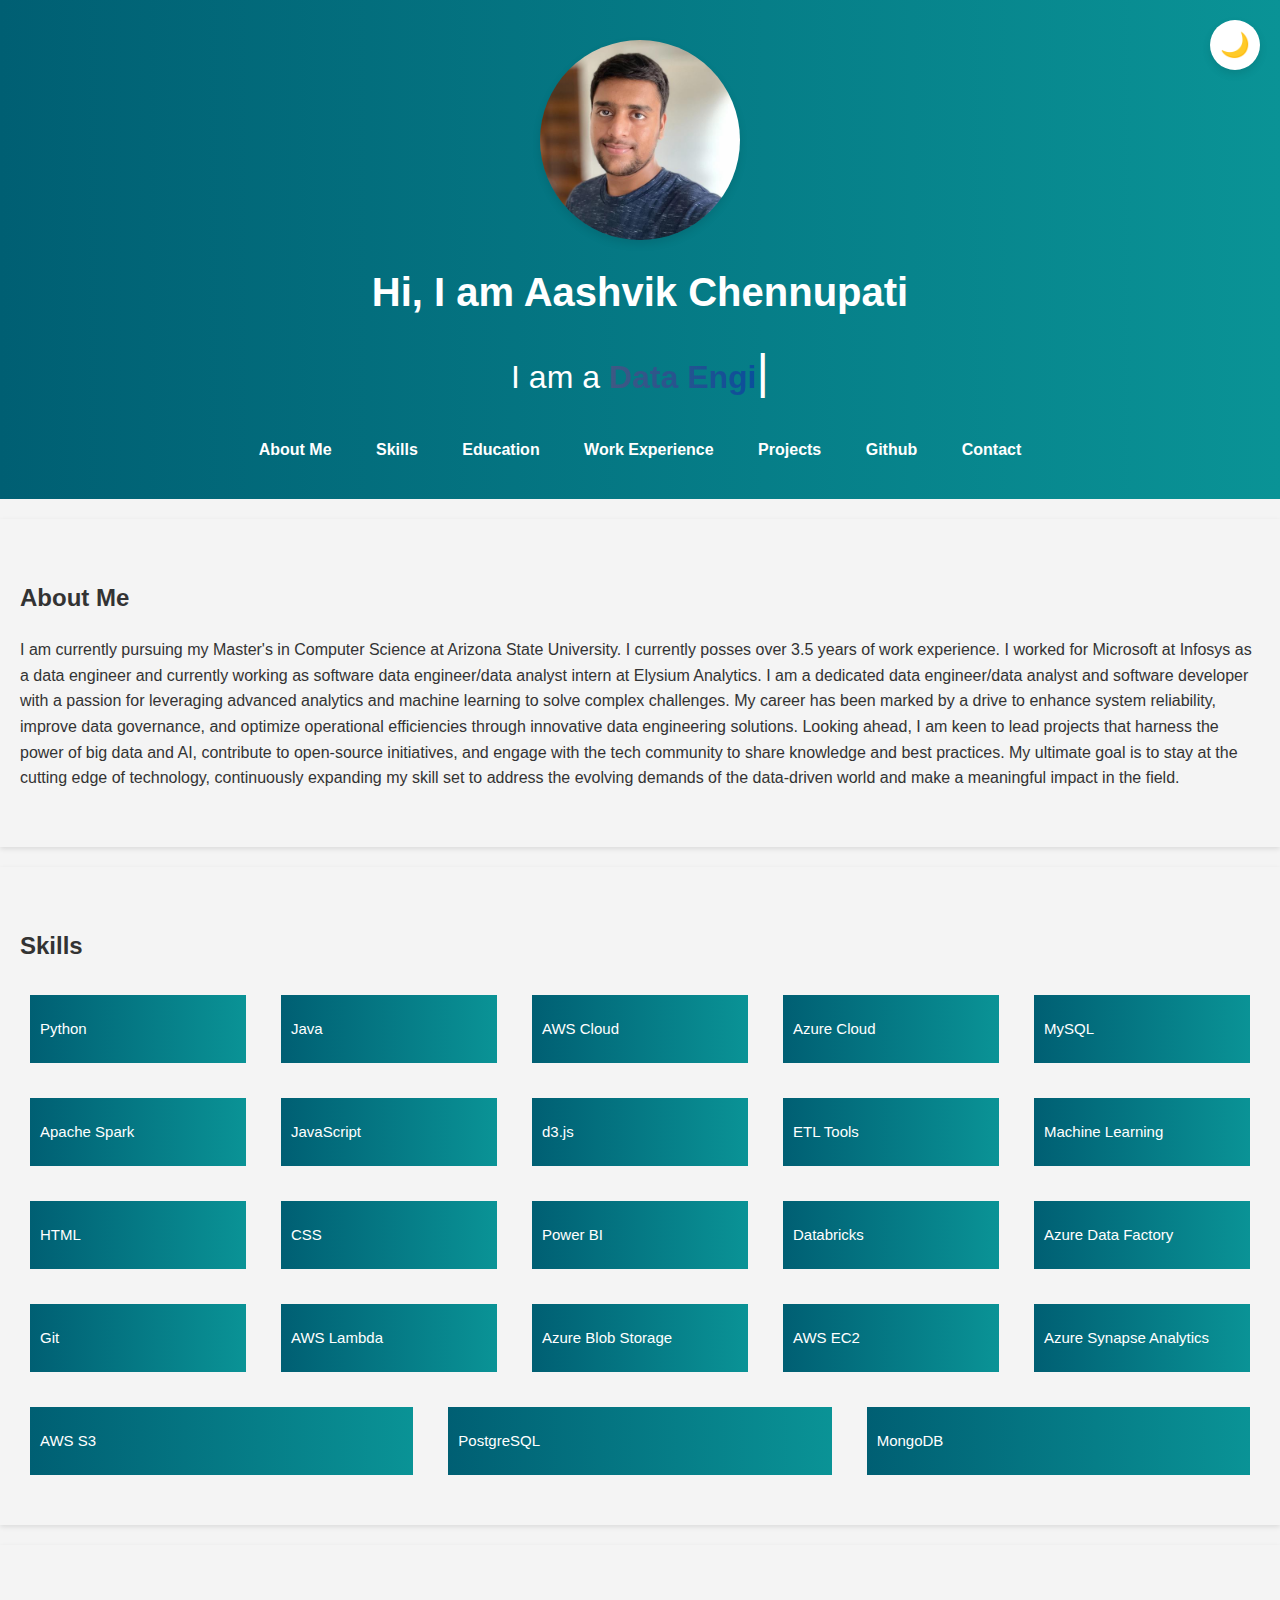
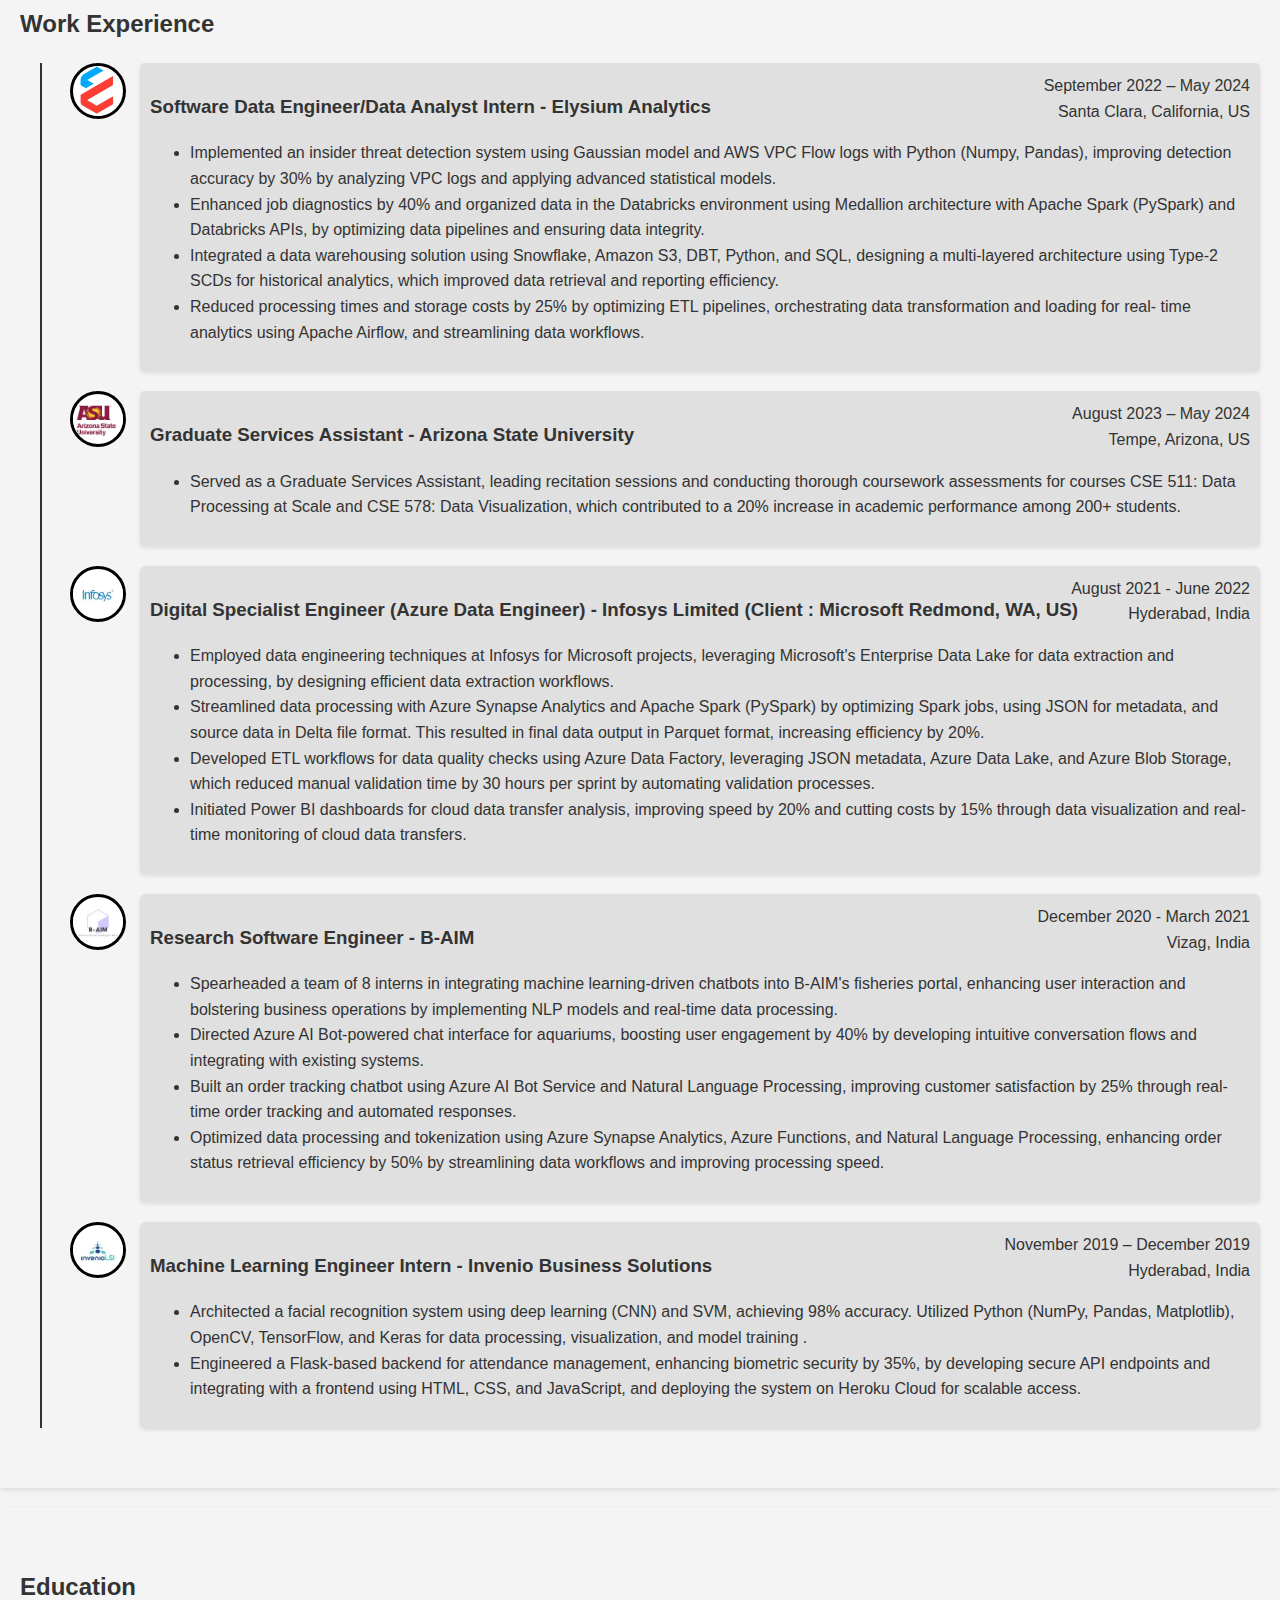
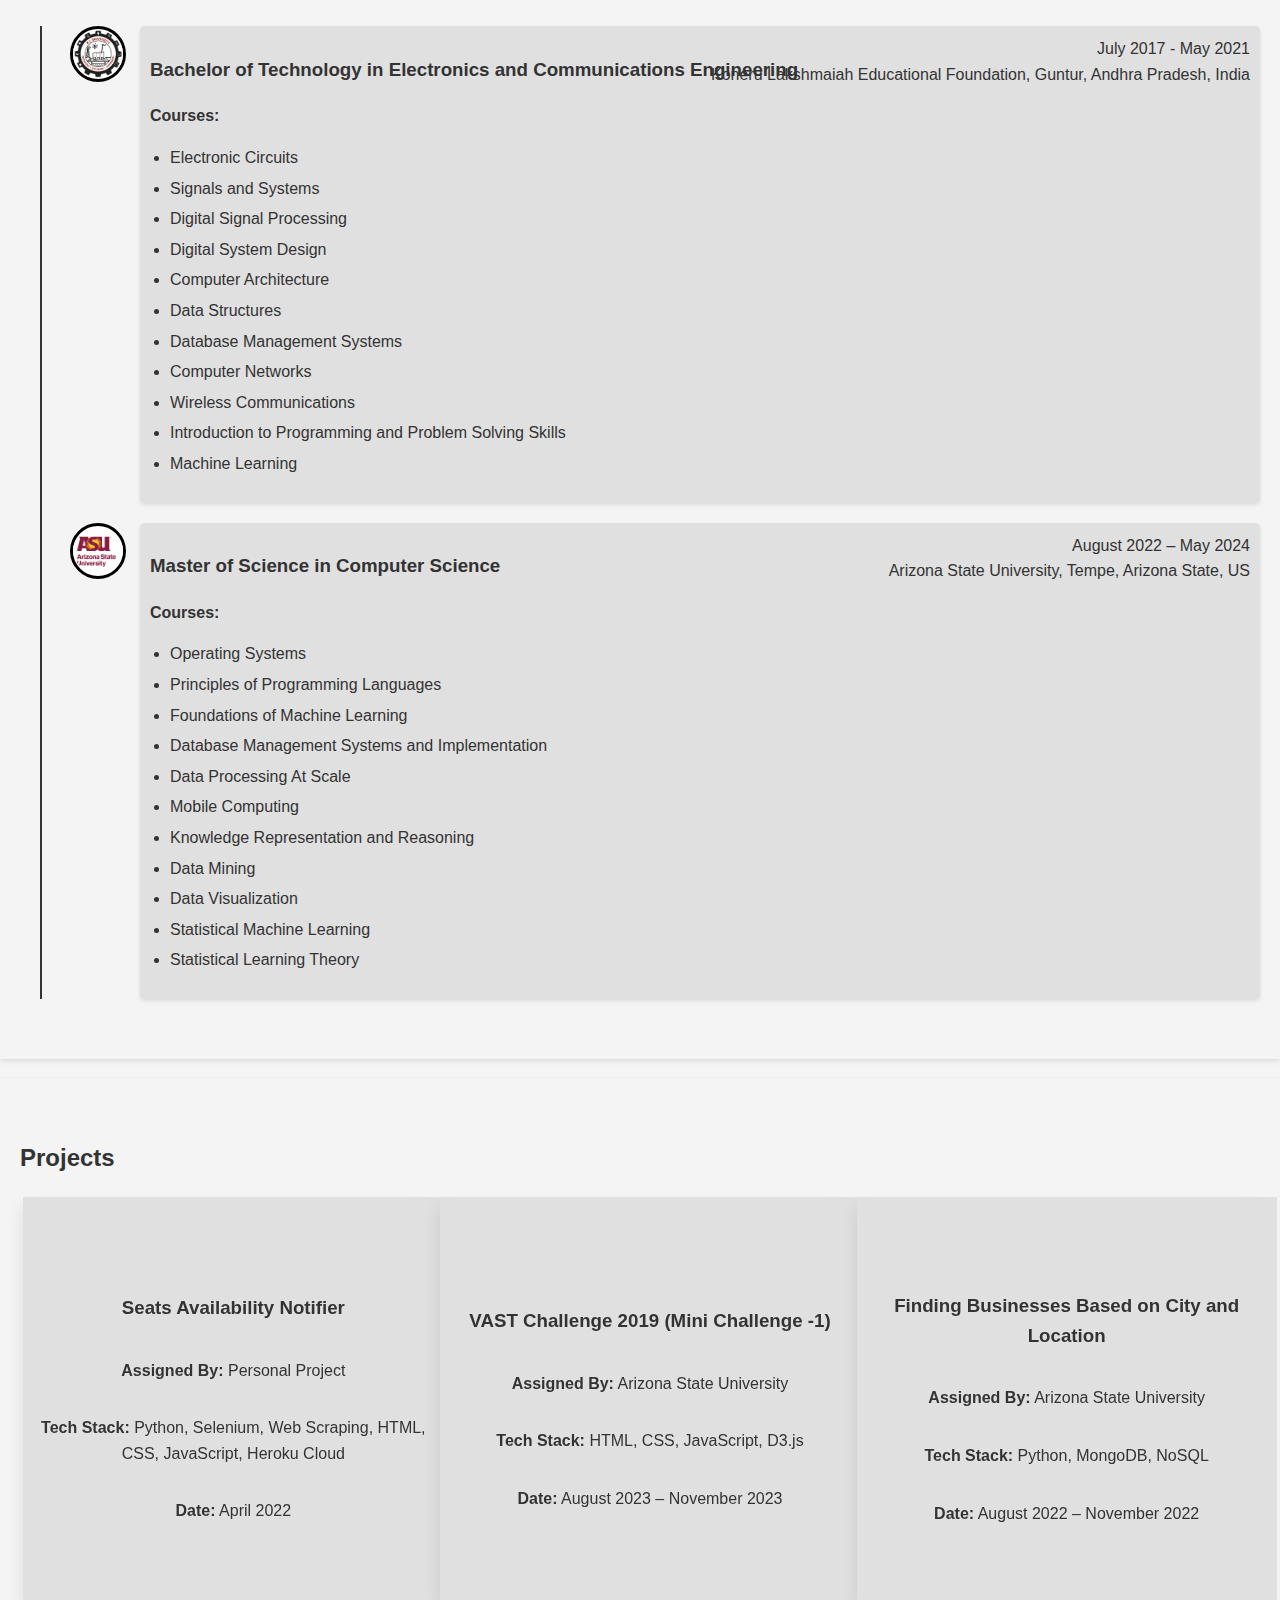
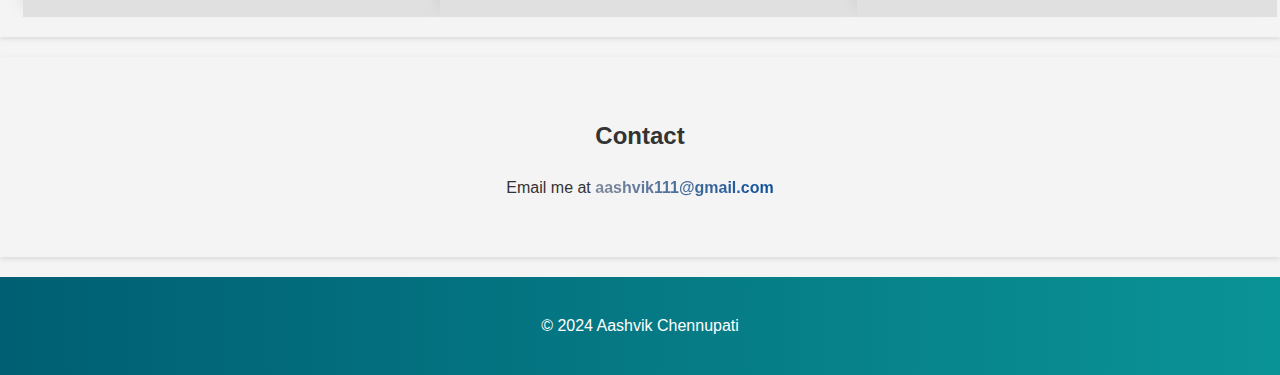
<file: index.html>
<!DOCTYPE html>
<html lang="en">
<head>
    <meta charset="UTF-8">
    <meta name="viewport" content="width=device-width, initial-scale=1.0">
    <title>Aashvik Chennupati's Portfolio</title>
    <link rel="stylesheet" href="portfolio.css">
    <script src="portfolio.js" defer></script>
</head>
<body class="light-mode">
    <header>
        <div class="intro-container">
            <img src="IMG_1686.jpeg" alt="Aashvik Chennupati" id="profile-pic">
            <div>
                <h1>Hi, I am Aashvik Chennupati</h1>
                <h2 id="typed-text">I am a <span id="typed-roles"></span><span id="cursor">|</span></h2>
            </div>
        </div>
        <nav>
            <ul>
                <li><a href="#about">About Me</a></li>
                <li><a href="#skills">Skills</a></li>
                <li><a href="#education">Education</a></li>
                <li><a href="#experience">Work Experience</a></li>
                <li><a href="#projects">Projects</a></li>
                <li><a href="https://github.com/Aashvik151ASU">Github</a></li>
                <li><a href="#contact">Contact</a></li>
            </ul>
        </nav>
    </header>

    <section id="about">
        <h2>About Me</h2>
        <p>I am currently pursuing my Master's in Computer Science at Arizona State University. I currently posses over 3.5 years of work experience. I worked for Microsoft at Infosys as a data engineer and currently working as software data engineer/data analyst intern at Elysium Analytics. I am a dedicated data engineer/data analyst and software developer with a passion for leveraging advanced analytics and machine learning to solve complex challenges. My career has been marked by a drive to enhance system reliability, improve data governance, and optimize operational efficiencies through innovative data engineering solutions. Looking ahead, I am keen to lead projects that harness the power of big data and AI, contribute to open-source initiatives, and engage with the tech community to share knowledge and best practices. My ultimate goal is to stay at the cutting edge of technology, continuously expanding my skill set to address the evolving demands of the data-driven world and make a meaningful impact in the field.</p>
    </section>

    <section id="skills">
        <h2>Skills</h2>
        <div class="skills-container">
            <div class="skill-item">
                <div class="skill-name">Python</div>
                <div class="skill-description">Experienced in Python with a focus on data analysis, web development, and scripting.</div>
            </div>
            <div class="skill-item">
                <div class="skill-name">Java</div>
                <div class="skill-description">Proficient in Java, with experience in enterprise applications and Android development.</div>
            </div>
            <div class="skill-item">
                <div class="skill-name">AWS Cloud</div>
                <div class="skill-description">Knowledgeable in AWS services like EC2, S3, and RDS for cloud-based solutions.</div>
            </div>
            <div class="skill-item">
                <div class="skill-name">Azure Cloud</div>
                <div class="skill-description">Skilled in Azure's cloud services and infrastructure management for scalable applications.</div>
            </div>
            <div class="skill-item">
                <div class="skill-name">MySQL</div>
                <div class="skill-description">Proficient in MySQL, adept at designing, querying, and managing databases with efficiency and security in mind.</div>
            </div>
            <div class="skill-item">
                <div class="skill-name">Apache Spark</div>
                <div class="skill-description">Skilled in utilizing Apache Spark for large-scale data processing and analytics, with a focus on performance optimization.</div>
            </div>
            <div class="skill-item">
                <div class="skill-name">JavaScript</div>
                <div class="skill-description">Experienced in leveraging JavaScript to build interactive and efficient web applications, emphasizing code quality and user experience.</div>
            </div>
            <div class="skill-item">
                <div class="skill-name">d3.js</div>
                <div class="skill-description">Proficient in d3.js for crafting visually impressive, data-driven visualizations and complex UI components.</div>
            </div>
            <div class="skill-item">
                <div class="skill-name">ETL Tools</div>
                <div class="skill-description">Expertise in various ETL tools for data extraction, transformation, and loading, ensuring data quality and accessibility.</div>
            </div>
            <div class="skill-item">
                <div class="skill-name">Machine Learning</div>
                <div class="skill-description">Knowledgeable in machine learning, building predictive models and algorithms to extract insights and make data-driven decisions.</div>
            </div>
            <div class="skill-item">
                <div class="skill-name">HTML</div>
                <div class="skill-description">Well-versed in HTML, the foundation of web development, crafting semantically correct and accessible webpages.</div>
            </div>
            <div class="skill-item">
                <div class="skill-name">CSS</div>
                <div class="skill-description">Skilled in CSS for styling webpages with a focus on responsive and cross-browser designs.</div>
            </div>
            <div class="skill-item">
                <div class="skill-name">Power BI</div>
                <div class="skill-description">Proficient in Power BI for creating interactive reports and dashboards that visualize complex data effectively.</div>
            </div>
            <div class="skill-item">
                <div class="skill-name">Databricks</div>
                <div class="skill-description">Experienced in using Databricks for collaborative data science and engineering across big data processing and machine learning tasks.</div>
            </div>
            <div class="skill-item">
                <div class="skill-name">Azure Data Factory</div>
                <div class="skill-description">Adept at using Azure Data Factory for orchestrating and automating data movement and data transformation in the cloud.</div>
            </div>
            <div class="skill-item">
                <div class="skill-name">Git</div>
                <div class="skill-description">Proficient with Git version control, managing codebases with best practices for branching, merging, and collaboration.</div>
            </div>
            <div class="skill-item">
                <div class="skill-name">AWS Lambda</div>
                <div class="skill-description">Skilled in leveraging AWS Lambda for building scalable, event-driven applications with serverless architectures.</div>
            </div>
            <div class="skill-item">
                <div class="skill-name">Azure Blob Storage</div>
                <div class="skill-description">Experienced in utilizing Azure Blob Storage for scalable, secure, and accessible cloud storage solutions.</div>
            </div>
            <div class="skill-item">
                <div class="skill-name">AWS EC2</div>
                <div class="skill-description">Knowledgeable in managing and scaling applications with AWS EC2, optimizing for performance and cost.</div>
            </div>
            <div class="skill-item">
                <div class="skill-name">Azure Synapse Analytics</div>
                <div class="skill-description">Adept at integrating and analyzing large datasets with Azure Synapse Analytics to drive insights and business intelligence.</div>
            </div>
            <div class="skill-item">
                <div class="skill-name">AWS S3</div>
                <div class="skill-description">Skilled in utilizing AWS S3 for robust and secure storage of large amounts of data, with experience in data lifecycle management.</div>
            </div>
            <div class="skill-item">
                <div class="skill-name">PostgreSQL</div>
                <div class="skill-description">Proficient in PostgreSQL, an advanced open-source relational database, known for reliability and feature robustness.</div>
            </div>
            <div class="skill-item">
                <div class="skill-name">MongoDB</div>
                <div class="skill-description">Experienced with MongoDB, a NoSQL database, for designing schema-less data structures that scale well horizontally.</div>
            </div>
        </div>
    </section>

    <section id="experience">
        <h2>Work Experience</h2>
        <div class="timeline">
            <div class="timeline-item">
                <div class="timeline-icon">
                    <img src="elysium-logo.png" alt="System Soft Technologies Logo" class="timeline-logo">
                </div>
                <div class="timeline-content">
                    <h3>Software Data Engineer/Data Analyst Intern - Elysium Analytics</h3>
                    <div class="timeline-date-location">
                        <span class="dates">September 2022 – May 2024</span>
                        <span class="location">Santa Clara, California, US</span>
                    </div>
                    <ul>
                    
                        <li>Implemented an insider threat detection system using Gaussian model and AWS VPC Flow logs with Python (Numpy, Pandas), improving
                            detection accuracy by 30% by analyzing VPC logs and applying advanced statistical models.</li>
                        <li>Enhanced job diagnostics by 40% and organized data in the Databricks environment using Medallion architecture with Apache Spark
                            (PySpark) and Databricks APIs, by optimizing data pipelines and ensuring data integrity.</li>
                        <li>Integrated a data warehousing solution using Snowflake, Amazon S3, DBT, Python, and SQL, designing a multi-layered architecture using
                            Type-2 SCDs for historical analytics, which improved data retrieval and reporting efficiency.</li>
                        <li>Reduced processing times and storage costs by 25% by optimizing ETL pipelines, orchestrating data transformation and loading for real-
                            time analytics using Apache Airflow, and streamlining data workflows.</li>
                    </ul>
                </div>
            </div>

            <div class="timeline-item">
                <div class="timeline-icon">
                    <img src="arizona-state-university-logo.png" alt="Arizona State University Logo" class="timeline-logo">
                </div>
                <div class="timeline-content">
                    <h3>Graduate Services Assistant - Arizona State University</h3>
                    <div class="timeline-date-location">
                        <span class="dates">August 2023 – May 2024</span>
                        <span class="location">Tempe, Arizona, US</span>
                    </div>
                    <ul>
                        <li>Served as a Graduate Services Assistant, leading recitation sessions and conducting thorough coursework assessments for courses CSE 511: Data Processing at Scale and CSE 578: Data Visualization, which contributed to a 20% increase in academic performance among 200+ students.</li>
                    </ul>
                </div>
            </div>

            <div class="timeline-item">
                <div class="timeline-icon">
                    <img src="infosys-logo.png" alt="Infosys Limited Logo" class="timeline-logo">
                </div>
                <div class="timeline-content">
                    <h3>Digital Specialist Engineer (Azure Data Engineer) - Infosys Limited (Client : Microsoft Redmond, WA, US)</h3>
                    <div class="timeline-date-location">
                        <span class="dates">August 2021 - June 2022</span>
                        <span class="location">Hyderabad, India</span>
                    </div>
                    <ul>
                        <li>Employed data engineering techniques at Infosys for Microsoft projects, leveraging Microsoft's Enterprise Data Lake for data extraction
                            and processing, by designing efficient data extraction workflows.</li>
                        <li>Streamlined data processing with Azure Synapse Analytics and Apache Spark (PySpark) by optimizing Spark jobs, using JSON for
                            metadata, and source data in Delta file format. This resulted in final data output in Parquet format, increasing efficiency by 20%.</li>
                        <li>Developed ETL workflows for data quality checks using Azure Data Factory, leveraging JSON metadata, Azure Data Lake, and Azure Blob
                            Storage, which reduced manual validation time by 30 hours per sprint by automating validation processes.</li>
                        <li>Initiated Power BI dashboards for cloud data transfer analysis, improving speed by 20% and cutting costs by 15% through data
                            visualization and real-time monitoring of cloud data transfers.</li>
                    </ul>
                </div>
            </div>

            <div class="timeline-item">
                <div class="timeline-icon">
                    <img src="b-aim-logo.png" alt="B-AIM Logo" class="timeline-logo">
                </div>
                <div class="timeline-content">
                    <h3>Research Software Engineer - B-AIM</h3>
                    <div class="timeline-date-location">
                        <span class="dates">December 2020 - March 2021</span>
                        <span class="location">Vizag, India</span>
                    </div>
                    <ul>
                        <li>Spearheaded a team of 8 interns in integrating machine learning-driven chatbots into B-AIM's fisheries portal, enhancing user interaction
                            and bolstering business operations by implementing NLP models and real-time data processing.</li>
                        <li>Directed Azure AI Bot-powered chat interface for aquariums, boosting user engagement by 40% by developing intuitive conversation
                            flows and integrating with existing systems.</li>
                        <li>Built an order tracking chatbot using Azure AI Bot Service and Natural Language Processing, improving customer satisfaction by 25%
                            through real-time order tracking and automated responses.</li>
                        <li> Optimized data processing and tokenization using Azure Synapse Analytics, Azure Functions, and Natural Language Processing, enhancing
                            order status retrieval efficiency by 50% by streamlining data workflows and improving processing speed. </li>
                    </ul>
                </div>
            </div>

            <div class="timeline-item">
                <div class="timeline-icon">
                    <img src="invenio-logo.png" alt="Invenio Business Solutions Logo" class="timeline-logo">
                </div>
                <div class="timeline-content">
                    <h3>Machine Learning Engineer Intern - Invenio Business Solutions</h3>
                    <div class="timeline-date-location">
                        <span class="dates">November 2019 – December 2019</span>
                        <span class="location">Hyderabad, India</span>
                    </div>
                    <ul>
                        <li>Architected a facial recognition system using deep learning (CNN) and SVM, achieving 98% accuracy. Utilized Python (NumPy, Pandas,
                            Matplotlib), OpenCV, TensorFlow, and Keras for data processing, visualization, and model training .</li>
                        <li>Engineered a Flask-based backend for attendance management, enhancing biometric security by 35%, by developing secure API
                            endpoints and integrating with a frontend using HTML, CSS, and JavaScript, and deploying the system on Heroku Cloud for scalable
                            access.</li>
                    </ul>
                </div>
            </div>
        </div>
    </section>

    <section id="education">
        <h2>Education</h2>
        <div class="timeline">
            <div class="timeline-item">
                <div class="timeline-icon">
                    <img src="koneru-lakshmaiah-logo.png" alt="Koneru Lakshmaiah Educational Foundation Logo" class="timeline-logo">
                </div>
                <div class="timeline-content">
                    <h3>Bachelor of Technology in Electronics and Communications Engineering</h3>
                    <div class="timeline-date-location">
                        <span class="dates">July 2017 - May 2021</span>
                        <span class="location">Koneru Lakshmaiah Educational Foundation, Guntur, Andhra Pradesh, India</span>
                    </div>
                    <p class="courses-heading">Courses:</p>
                    <ul>
                        <li>Electronic Circuits</li>
                        <li>Signals and Systems</li>
                        <li>Digital Signal Processing</li>
                        <li>Digital System Design</li>
                        <li>Computer Architecture</li>
                        <li>Data Structures</li>
                        <li>Database Management Systems</li>
                        <li>Computer Networks</li>
                        <li>Wireless Communications</li>
                        <li>Introduction to Programming and Problem Solving Skills</li>
                        <li>Machine Learning</li>
                    </ul>
                </div>
            </div>

            <div class="timeline-item">
                <div class="timeline-icon">
                    <img src="arizona-state-university-logo.png" alt="Arizona State University Logo" class="timeline-logo">
                </div>
                <div class="timeline-content">
                    <h3>Master of Science in Computer Science</h3>
                    <div class="timeline-date-location">
                        <span class="dates">August 2022 – May 2024</span>
                        <span class="location">Arizona State University, Tempe, Arizona State, US</span>
                    </div>
                    <p class="courses-heading">Courses:</p>
                    <ul>
                        <li>Operating Systems</li>
                        <li>Principles of Programming Languages</li>
                        <li>Foundations of Machine Learning</li>
                        <li>Database Management Systems and Implementation</li>
                        <li>Data Processing At Scale</li>
                        <li>Mobile Computing</li>
                        <li>Knowledge Representation and Reasoning</li>
                        <li>Data Mining</li>
                        <li>Data Visualization</li>
                        <li>Statistical Machine Learning</li>
                        <li>Statistical Learning Theory</li>
                    </ul>
                </div>
            </div>
        </div>
    </section>

    <section id="projects">
        <h2>Projects</h2>
        <div class="project-cards">
            <div class="project-card" onclick="flipCard(event, 'project1')">
                <div class="project-card-inner" id="project1">
                    <div class="project-card-front">
                        <h3>Seats Availability Notifier</h3>
                        <p><strong>Assigned By:</strong> Personal Project</p>
                        <p><strong>Tech Stack:</strong> Python, Selenium, Web Scraping, HTML, CSS, JavaScript, Heroku Cloud</p>
                        <p><strong>Date:</strong> April 2022</p>
                    </div>
                    <div class="project-card-back">
                        <li>Engineered an automated Python script with Selenium to navigate a college course catalog, efficiently search for selected courses, and capture result screenshots.</li>
                        <li>Enhanced course selection efficiency for students by automating result delivery to registered emails, reducing manual effort by 80% and accelerating the decision-making process.</li>
                    </div>
                </div>
            </div>

            <div class="project-card" onclick="flipCard(event, 'project2')">
                <div class="project-card-inner" id="project2">
                    <div class="project-card-front">
                        <h3>VAST Challenge 2019 (Mini Challenge -1)</h3>
                        <p><strong>Assigned By:</strong> Arizona State University</p>
                        <p><strong>Tech Stack:</strong> HTML, CSS, JavaScript, D3.js</p>
                        <p><strong>Date:</strong> August 2023 – November 2023</p>
                    </div>
                    <div class="project-card-back">
                        <li>Contributed to the VAST Challenge 2019 by analyzing and visualizing data to assist emergency responders in post-earthquake efforts, using a CSV file containing damage ratings and time series data across neighborhoods, which improved the emergency response times by 30% and prioritization efficiency by 25%.</li>
                        <li>Designed interactive choropleth maps, bubble charts, and radial stacked bar charts, boosting emergency earthquake response efficiency by 35% and report reliability assessments by 50%, optimizing neighborhood prioritization.</li>
                        <li>Enhanced emergency response effectiveness by implementing visualizations, such as choropleth maps and bubble charts, leading to a 20% increase in prioritization accuracy for neighborhoods.</li>
                        <li>Improved data reliability assessment through visualizations like box plots, resulting in a 15% reduction in false alarms for unreliable reports.</li>
                        <li>Increased situational awareness by 25% through the use of radial spider charts, aiding in better resource allocation during evolving crisis conditions.</li>
                        <li>Provided emergency responders with valuable insights into data uncertainties, leading to a 30% improvement in decision-making for resource allocation and strategy development.</li>
                    </div>
                </div>
            </div>

            <div class="project-card" onclick="flipCard(event, 'project3')">
                <div class="project-card-inner" id="project3">
                    <div class="project-card-front">
                        <h3>Finding Businesses Based on City and Location</h3>
                        <p><strong>Assigned By:</strong> Arizona State University</p>
                        <p><strong>Tech Stack:</strong> Python, MongoDB, NoSQL</p>
                        <p><strong>Date:</strong> August 2022 – November 2022</p>
                    </div>
                    <div class="project-card-back">
                        <li>Developed a Python-based search algorithm, utilizing MongoDB for efficient querying of businesses by city and proximity, potentially enhancing user experience in service-oriented apps by 50%.</li>
                        <li>This versatile algorithm is deployable across platforms, such as food delivery, ticket booking, and navigation applications, to deliver tailored local business results.</li>
                    </div>
                </div>
            </div>
        </div>
    </section>

    <section id="contact">
        <h2>Contact</h2>
        <p>Email me at <span id="email"><a href="mailto:aashvik111@gmail.com">aashvik111@gmail.com</a></span></p>
    </section>
    

    <footer>
        <p>© 2024 Aashvik Chennupati</p>
    </footer>

    <button id="theme-toggle">
        <span class="theme-icon" id="moon-icon">🌙</span>
        <span class="theme-icon" id="sun-icon">🌞</span>
    </button>
</body>
</html>
</file>
<file: portfolio.css>
:root {
    --background-color: #f4f4f4;
    --text-color: #333;
    --header-background: linear-gradient(to right, #005f73, #0a9396);
    --header-text-color: #fff;
    --skill-background: #005f73;
    --skill-text-color: #fff;
    --timeline-background: #e0e0e0; /* Soft gray background */
    --timeline-text-color: #333;
    --project-card-front-background: #e0e0e0; /* Soft gray background */
    --project-card-back-background-light: #005f73; /* Match skill background in light mode */
    --project-card-back-background-dark: linear-gradient(to right, #141e30, #243b55); /* Match skill background in dark mode */
    --project-card-front-text-color: #333;
    --project-card-back-text-color: #f4f4f4;
    --card-shadow-color: rgba(0, 0, 0, 0.1);
    --timeline-icon-hover-color: #007f9c;
    --timeline-content-hover-shadow: rgba(0, 0, 0, 0.2);
    --project-card-hover-shadow: rgba(0, 0, 0, 0.8);
    --button-background: #fff;
    --button-shadow: rgba(0, 0, 0, 0.1);
}

body.light-mode {
    --background-color: #f4f4f4;
    --text-color: #333;
    --header-background: linear-gradient(to right, #005f73, #0a9396);
    --header-text-color: #fff;
    --skill-background: linear-gradient(to right, #005f73, #0a9396);
    --skill-text-color: #fff;
    --timeline-background: #e0e0e0; /* Soft gray background */
    --timeline-text-color: #333;
    --project-card-front-background: #e0e0e0; /* Soft gray background */
    --project-card-back-background: linear-gradient(to right, #005f73, #0a9396); /* Match skill background in light mode */
    --project-card-front-text-color: #333;
    --project-card-back-text-color: #f4f4f4;
    --card-shadow-color: rgba(0, 0, 0, 0.1);
    --timeline-icon-hover-color: #007f9c;
    --timeline-content-hover-shadow: rgba(0, 0, 0, 0.2);
    --project-card-hover-shadow: rgba(0, 0, 0, 0.8);
    --button-background: #fff;
    --button-shadow: rgba(0, 0, 0, 0.1);
}

body.dark-mode {
    --background-color: #1a1a1a;
    --text-color: #f4f4f4;
    --header-background: linear-gradient(to right, #141e30, #243b55);
    --header-text-color: #f4f4f4;
    --skill-background: linear-gradient(to right, #141e30, #243b55);
    --skill-text-color: #f4f4f4;
    --timeline-background: #2e2e2e;
    --timeline-text-color: #f4f4f4;
    --project-card-front-background: linear-gradient(to right, #2e2e2e, #4b4b4b);
    --project-card-back-background: linear-gradient(to right, #141e30, #243b55); /* Match skill background in dark mode */
    --project-card-front-text-color: #f4f4f4;
    --project-card-back-text-color: #f4f4f4;
    --card-shadow-color: rgba(0, 0, 0, 0.5);
    --timeline-icon-hover-color: linear-gradient(to right, #6a11cb, #2575fc);
    --timeline-content-hover-shadow: rgba(0, 0, 0, 0.4);
    --project-card-hover-shadow: rgba(0, 0, 0, 1);
    --button-background: linear-gradient(to right, #fff, #ddd);
    --button-shadow: rgba(0, 0, 0, 0.5);
}

body {
    background-color: var(--background-color);
    color: var(--text-color);
}

header {
    background: var(--header-background);
    color: var(--header-text-color);
}

header nav ul li a {
    color: var(--header-text-color);
}

section {
    background: var(--background-color);
    color: var(--text-color);
}

.skill-item {
    background: var(--skill-background);
    color: var(--skill-text-color);
}

.timeline::before {
    background: var(--text-color);
}

.timeline-content {
    background: var(--timeline-background);
    color: var(--timeline-text-color);
}

.project-card-front {
    background: var(--project-card-front-background);
    color: var(--project-card-front-text-color);
}

.project-card-back {
    background: var(--project-card-back-background);
    color: var(--project-card-back-text-color);
}

footer {
    background: var(--header-background);
    color: var(--header-text-color);
}

body {
    font-family: 'Arial', sans-serif;
    line-height: 1.6;
    margin: 0;
    padding: 0;
    box-sizing: border-box;
}

header {
    padding: 20px 0;
    text-align: center;
}

header h1 {
    margin: 0;
}

header nav ul {
    list-style: none;
    padding: 0;
}

header nav ul li {
    display: inline;
    margin: 0 20px;
}

header nav ul li a {
    text-decoration: none;
    font-weight: bold;
}

section {
    padding: 40px 20px;
    margin: 20px 0;
    box-shadow: 0 2px 5px var(--card-shadow-color);
}

section#contact {
    text-align: center;
}

footer {
    text-align: center;
    padding: 20px;
}

#profile-pic {
    width: 200px;
    height: auto;
    border-radius: 50%;
    display: block;
    margin: 20px auto;
    border: 4px solid var(--header-background);
    box-shadow: 0px 4px 8px var(--card-shadow-color);
}

.skills-container {
    display: flex;
    flex-wrap: wrap;
    justify-content: space-around;
    gap: 15px;
}

.skill-item {
    flex: 1;
    margin: 10px;
    min-width: 180px; 
    overflow: hidden;
    position: relative;
    transition: flex-grow 0.3s ease;
    box-sizing: border-box;
    cursor: pointer;
}

.skill-item:hover {
    flex-grow: 2; 
}

.skill-name {
    padding: 22px 10px;
    font-size: 15px;
}

.skill-description {
    display: none; 
    padding: 20px;
    position: absolute;
    top: 100%;
    left: 0;
    width: 100%;
    background: rgba(0, 0, 0, 0.8); 
    font-size: 10px;
    color: white; 
    transition: all 0.3s ease;
    box-sizing: border-box;
}

.skill-item:hover .skill-description {
    display: block; 
    top: 0;
}

#theme-toggle {
    background: var(--button-background);
    border: none;
    font-size: 1.5em;
    cursor: pointer;
    color: var(--header-text-color);
    position: fixed;
    top: 20px;
    right: 20px;
    width: 50px;
    height: 50px;
    border-radius: 50%;
    display: flex;
    align-items: center;
    justify-content: center;
    transition: background-color 0.5s ease, color 0.5s ease;
    box-shadow: 0px 4px 8px var(--button-shadow);
    z-index: 1000;
    overflow: hidden; /* To hide the icons when they move out of the circle */
}

#theme-toggle .theme-icon {
    position: absolute;
    transition: transform 0.5s ease, opacity 0.5s ease;
}

#sun-icon {
    transform: translateX(0);
    opacity: 1;
}

#moon-icon {
    transform: translateX(100%);
    opacity: 0;
}

body.light-mode #sun-icon {
    transform: translateX(-100%);
    opacity: 0;
}

body.light-mode #moon-icon {
    transform: translateX(0);
    opacity: 1;
}

body.dark-mode #sun-icon {
    transform: translateX(0);
    opacity: 1;
}

body.dark-mode #moon-icon {
    transform: translateX(100%);
    opacity: 0;
}

#theme-toggle:hover {
    background-color: rgba(0, 0, 0, 0.1);
}

/* Styles for Desktop */
.timeline {
    position: relative;
    padding-left: 50px;
    list-style: none;
}

.timeline::before {
    content: '';
    position: absolute;
    left: 20px;
    top: 0;
    bottom: 0;
    width: 2px;
}

.timeline-item {
    position: relative;
    margin-bottom: 20px;
}

.timeline-icon {
    position: absolute;
    top: 0;
    left: 0;
    width: 50px;
    height: 50px;
    border-radius: 50%;
    background: #fff;
    border: 3px solid black;
    display: flex;
    align-items: center;
    justify-content: center;
    transition: border-width 0.1s ease, border-color 0.1s ease;
}

.timeline-logo {
    max-width: 100%;
    max-height: 100%;
    border-radius: 50%;
}

.timeline-content {
    padding: 10px;
    border-radius: 5px;
    box-shadow: 0 2px 4px var(--card-shadow-color);
    margin-left: 70px;
    transition: transform 0.1s ease, box-shadow 0.1s ease;
    position: relative;
}

.timeline-date-location {
    position: absolute;
    top: 10px;
    right: 10px;
    text-align: right;
}

.dates, .location {
    display: block;
}

.timeline-item:hover .timeline-icon {
    border-color: var(--timeline-icon-hover-color);
    border-width: 4px;
}

.timeline-item:hover .timeline-content {
    transform: translateY(-3px);
    box-shadow: 0 4px 8px var(--timeline-content-hover-shadow);
}

#education .timeline {
    position: relative;
    padding-left: 50px;
    list-style: none;
}

#education .timeline::before {
    content: '';
    position: absolute;
    left: 20px;
    top: 0;
    bottom: 0;
    width: 2px;
}

#education .timeline-item {
    position: relative;
    margin-bottom: 20px;
}

#education .timeline-icon {
    position: absolute;
    top: 0;
    left: 0;
    width: 50px;
    height: 50px;
    border-radius: 50%;
    background: #fff;
    border: 3px solid black;
    display: flex;
    align-items: center;
    justify-content: center;
}

#education .timeline-content {
    padding: 10px;
    border-radius: 5px;
    box-shadow: 0 2px 4px var(--card-shadow-color);
    margin-left: 70px;
    position: relative;
}

#education .timeline-date-location {
    position: absolute;
    top: 10px;
    right: 10px;
    text-align: right;
}

#education .timeline-date-location .dates,
#education .timeline-date-location .location {
    display: block;
}

#education .timeline-item:hover .timeline-icon {
    border-color: var(--timeline-icon-hover-color);
    border-width: 4px;
}

#education .timeline-item:hover .timeline-content {
    transform: translateY(-3px);
    box-shadow: 0 4px 8px var(--timeline-content-hover-shadow);
}

.courses-heading {
    margin-top: 10px; 
    font-weight: bold;
}

#education .timeline-content ul {
    margin-top: 5px;
    padding-left: 20px; 
}

#education .timeline-content li {
    margin-bottom: 5px; 
}

#projects .project-cards {
    display: flex;
    flex-wrap: wrap;
    justify-content: space-around;
    gap: 10px;
}

.project-card {
    width: 100%; /* Full width on mobile */
    max-width: 400px; /* Limit the max width */
    height: 400px;
    perspective: 1000px; 
    box-shadow: 0 10px 16px var(--card-shadow-color); 
    transition: box-shadow 0.1s ease-in-out; 
}

.project-card:hover {
    box-shadow: 0 10px 18px var(--project-card-hover-shadow); 
}

.project-card-inner {
    width: 100%;
    height: 100%;
    transition: transform 0.6s;
    transform-style: preserve-3d;
    position: relative;
}

.project-card:hover .project-card-inner {
    transform: rotateY(180deg);
}

.project-card-front,
.project-card-back {
    width: 100%;
    height: 100%;
    backface-visibility: hidden; 
    position: absolute;
    top: 0;
    left: 0;
}

.project-card-front {
    z-index: 2;
    transform: rotateY(0deg);
    display: flex; 
    flex-direction: column; 
    justify-content: center; 
    align-items: center; 
    text-align: center;
    padding: 10px; 
}

.project-card-back {
    background: var(--project-card-back-background);
    color: var(--project-card-back-text-color);
    transform: rotateY(180deg);
    padding: 20px;
    box-sizing: border-box;
    display: flex;
    flex-direction: column;
    font-size: 10px;
}

.transition {
    transition: background-color 0.5s ease, color 0.5s ease;
}

/* Mobile Styles */
@media (max-width: 768px) {
    .skills-container {
        justify-content: center;
    }
    .skill-item {
        flex-basis: calc(50% - 20px); 
    }

    .timeline-content {
        margin-left: 30%;
    }
    
    .timeline-date-location {
        top: 10px;
        right: 10px;
        text-align: left;
    }

    #education .timeline-content {
        margin-left: 30%;
    }

    #education .timeline-date-location {
        top: 10px;
        right: 10px;
        text-align: left;
    }
}

@media (max-width: 600px) {
    header nav ul li {
        display: block;
        margin: 10px 0;
    }
    .skill-item {
        flex-basis: calc(100% - 20px); 
    }

    .timeline {
        padding-left: 20%;
    }

    .timeline::before {
        left: 10%;
    }
    
    .timeline-content {
        margin-left: 40%;
        padding-left: 5%; /* Adjust padding to avoid overlap */
    }

    .timeline-icon {
        left: auto;
        right: 10%;
    }

    #education .timeline {
        padding-left: 20%;
    }

    #education .timeline::before {
        left: 10%;
    }

    #education .timeline-content {
        margin-left: 40%;
        padding-left: 5%; /* Adjust padding to avoid overlap */
    }

    #education .timeline-icon {
        left: auto;
        right: 10%;
    }

    .project-card {
        width: 100%; /* Full width on mobile */
        max-width: 100%; /* Ensure the card is not wider than the screen */
    }
}

/* Light Mode Email Effect */
body.light-mode #email a {
    background: linear-gradient(to right, #80899a, #0a4e9b);
    -webkit-background-clip: text;
    color: transparent;
    font-weight: bold;
    text-decoration: none;
}

/* Dark Mode Email Effect */
body.dark-mode #email a {
    background: linear-gradient(to right, #005f73, #0a9396);
    -webkit-background-clip: text;
    color: transparent;
    font-weight: bold;
    text-decoration: none;
}

/* Additional styles for contact section */
section#contact {
    text-align: center;
    padding: 40px 20px;
    margin: 20px 0;
    box-shadow: 0 2px 5px var(--card-shadow-color);
}

/* Light Mode Typing Effect */
body.light-mode #typed-roles {
    font-weight: bold;
    background: linear-gradient(to right, #415883, #0a4e9b);
    -webkit-background-clip: text;
    color: transparent;
    animation: pulse 1s infinite;
}

/* Dark Mode Typing Effect */
body.dark-mode #typed-roles {
    font-weight: bold;
    background: linear-gradient(to right, #005f73, #0a9396); /* Light colors for dark mode */
    -webkit-background-clip: text;
    color: transparent;
    animation: pulse 1s infinite;
}

#cursor {
    display: inline-block;
    font-size: 1.5em;
    animation: blink-caret 0.75s step-end infinite;
}

@keyframes blink-caret {
    from, to { border-color: transparent; }
    50% { border-color: var(--text-color); }
}

@keyframes pulse {
    0% { transform: scale(1); }
    50% { transform: scale(1.05); }
    100% { transform: scale(1); }
}

/* Additional styles to make the header more appealing */
header {
    padding: 20px 0;
    text-align: center;
    background: var(--header-background);
    color: var(--header-text-color);
}

header h1 {
    margin: 0;
    font-size: 2.5em;
    font-weight: bold;
}

header h2 {
    margin-top: 10px;
    font-size: 2em;
    font-weight: normal;
}
</file>
